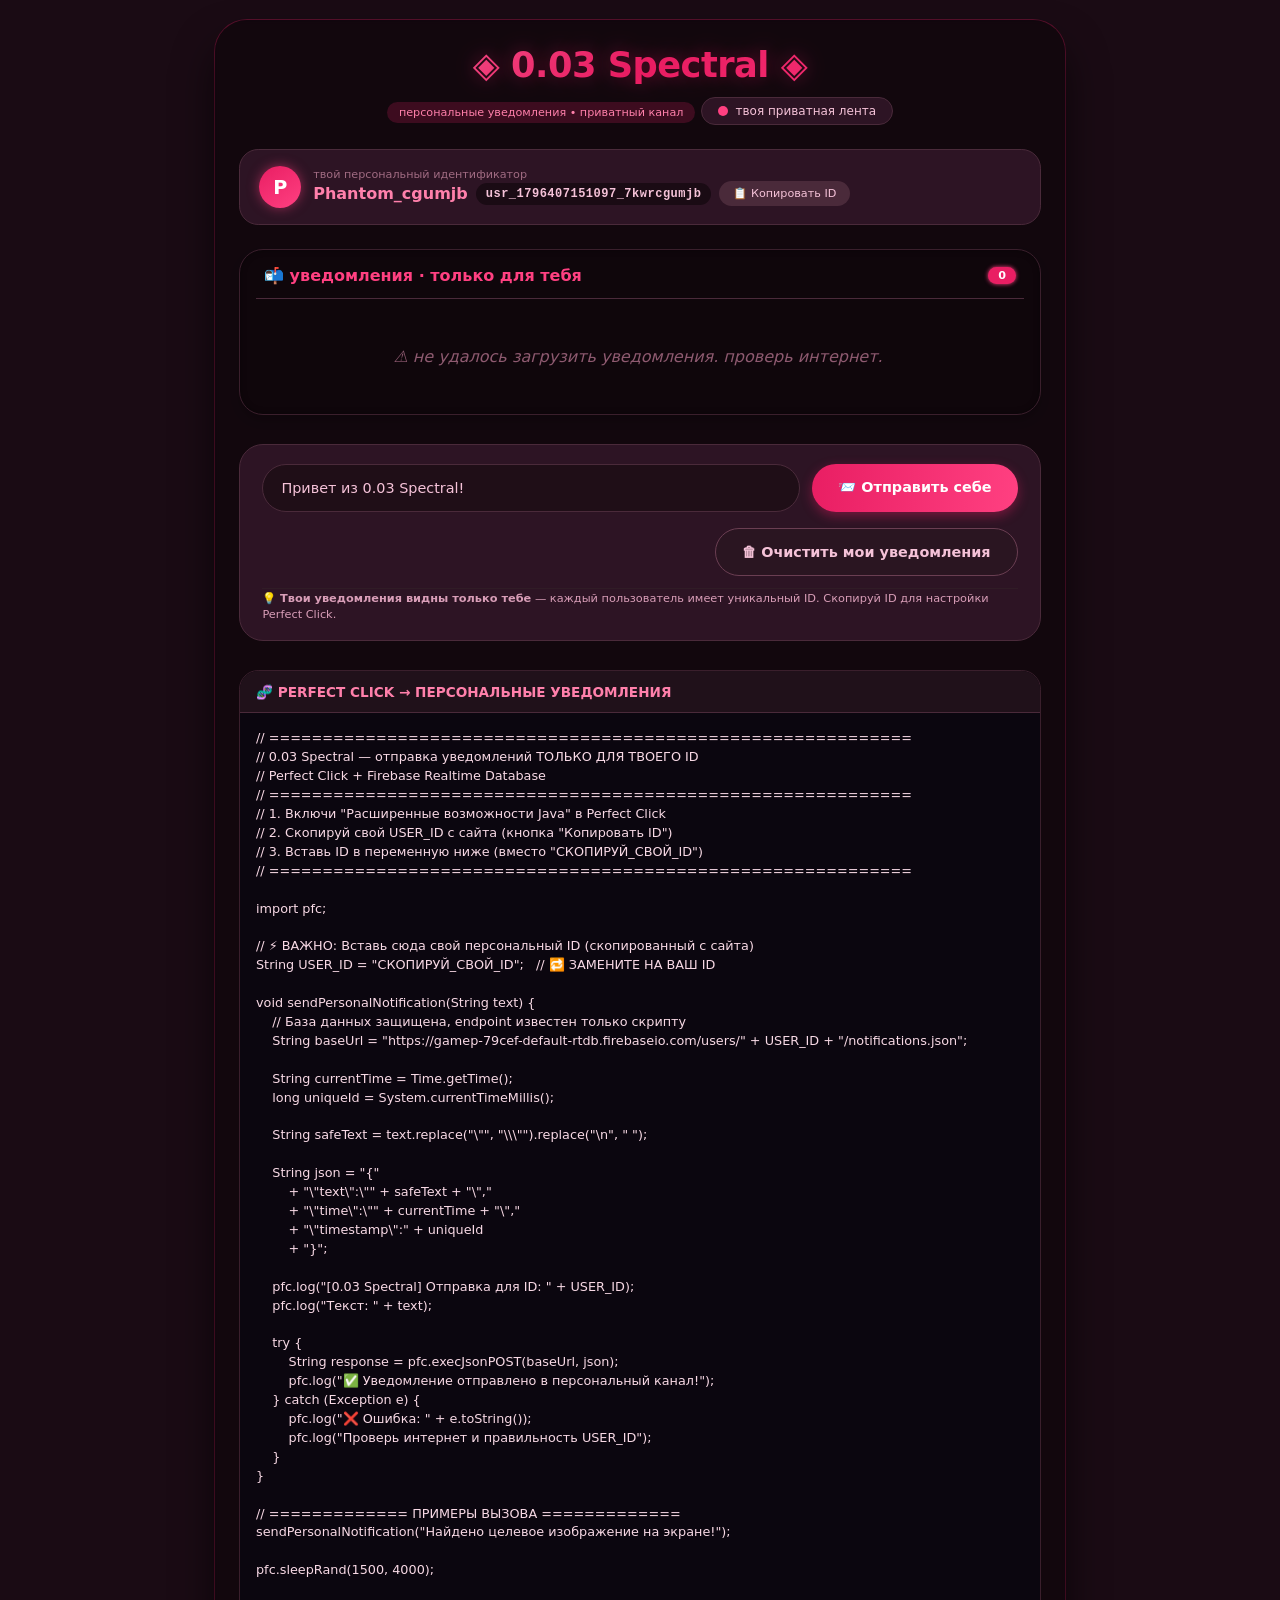
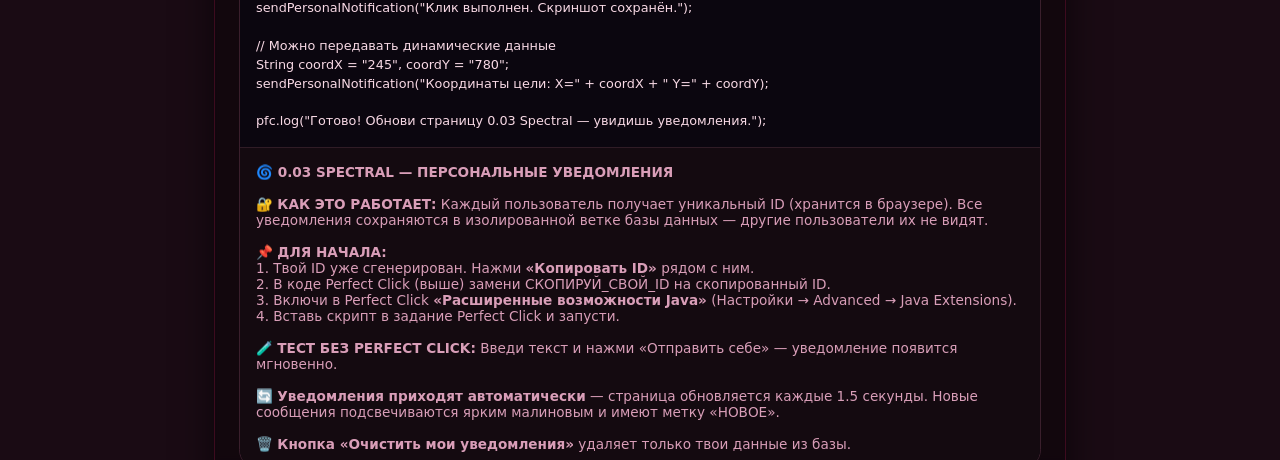
<file: Spectral.html>
<!DOCTYPE html>
<html lang="ru">
<head>
    <meta charset="UTF-8">
    <meta name="viewport" content="width=device-width, initial-scale=1.0, user-scalable=yes">
    <title>0.03 Spectral — Персональные уведомления</title>
    <style>
        * {
            margin: 0;
            padding: 0;
            box-sizing: border-box;
            font-family: system-ui, 'Segoe UI', 'SF Pro Text', -apple-system, 'Roboto', monospace;
        }

        body {
            background: #1a0b14;
            min-height: 100vh;
            padding: 20px;
            display: flex;
            justify-content: center;
            align-items: center;
        }

        .dashboard {
            max-width: 850px;
            width: 100%;
            background: rgba(0, 0, 0, 0.3);
            border-radius: 2rem;
            padding: 1.5rem;
            backdrop-filter: blur(2px);
            box-shadow: 0 25px 40px rgba(0, 0, 0, 0.6), 0 0 0 1px rgba(233, 30, 99, 0.3);
        }

        .glow-header {
            text-align: center;
            margin-bottom: 1.5rem;
        }

        h1 {
            font-size: 2.2rem;
            font-weight: 800;
            background: linear-gradient(135deg, #ff80ab, #e91e63, #ff4081);
            -webkit-background-clip: text;
            background-clip: text;
            color: transparent;
            text-shadow: 0 0 20px rgba(233, 30, 99, 0.4);
            letter-spacing: -0.5px;
        }

        .spectral-badge {
            font-size: 0.7rem;
            background: rgba(233, 30, 99, 0.2);
            display: inline-block;
            padding: 4px 12px;
            border-radius: 40px;
            margin-top: 6px;
            color: #ff80ab;
            font-weight: 500;
        }

        .live-badge {
            display: inline-flex;
            align-items: center;
            gap: 8px;
            background: #2d1424;
            padding: 6px 16px;
            border-radius: 60px;
            margin-top: 12px;
            border: 1px solid #4a2a3a;
            font-size: 0.75rem;
            font-weight: 500;
            color: #f5c2d8;
        }

        .pulse-dot {
            width: 10px;
            height: 10px;
            background-color: #ff4081;
            border-radius: 50%;
            box-shadow: 0 0 0 0 rgba(255, 64, 129, 0.8);
            animation: pulse-ring 1.5s infinite;
        }

        @keyframes pulse-ring {
            0% { box-shadow: 0 0 0 0 rgba(255, 64, 129, 0.7); }
            70% { box-shadow: 0 0 0 8px rgba(255, 64, 129, 0); }
            100% { box-shadow: 0 0 0 0 rgba(255, 64, 129, 0); }
        }

        /* секция пользователя */
        .user-section {
            background: #2d1424;
            border-radius: 1.2rem;
            padding: 1rem 1.2rem;
            margin-bottom: 1.5rem;
            border: 1px solid #4a2a3a;
            display: flex;
            justify-content: space-between;
            align-items: center;
            flex-wrap: wrap;
            gap: 12px;
        }

        .user-info {
            display: flex;
            align-items: center;
            gap: 12px;
            flex-wrap: wrap;
        }

        .user-avatar {
            background: linear-gradient(145deg, #e91e63, #ff4081);
            width: 42px;
            height: 42px;
            border-radius: 60px;
            display: flex;
            align-items: center;
            justify-content: center;
            font-weight: bold;
            font-size: 1.2rem;
            color: white;
            box-shadow: 0 0 12px rgba(255,64,129,0.5);
        }

        .user-details {
            display: flex;
            flex-direction: column;
        }

        .user-label {
            font-size: 0.7rem;
            color: #a06b82;
        }

        .user-name {
            font-weight: bold;
            color: #ff80ab;
            font-size: 1rem;
            display: flex;
            align-items: center;
            gap: 8px;
            flex-wrap: wrap;
        }

        .user-id {
            font-family: monospace;
            background: #1a0b14;
            padding: 4px 10px;
            border-radius: 30px;
            font-size: 0.75rem;
            color: #f5c2d8;
            letter-spacing: 0.5px;
        }

        .copy-id-btn {
            background: #4a2a3a;
            border: none;
            padding: 6px 14px;
            border-radius: 60px;
            color: #f5c2d8;
            font-size: 0.7rem;
            cursor: pointer;
            transition: 0.2s;
            font-weight: 500;
        }

        .copy-id-btn:hover {
            background: #e91e63;
            color: white;
        }

        /* панель уведомлений */
        .notifications-panel {
            background: #0f060b;
            border-radius: 1.5rem;
            padding: 1rem;
            margin-bottom: 1.8rem;
            border: 1px solid #3a1f2c;
            box-shadow: inset 0 0 6px rgba(0, 0, 0, 0.4), 0 6px 12px rgba(0, 0, 0, 0.2);
        }

        .panel-header {
            display: flex;
            justify-content: space-between;
            align-items: center;
            padding: 0 0.5rem 0.8rem 0.5rem;
            border-bottom: 1px solid #4a2a3a;
            margin-bottom: 1rem;
        }

        .panel-header span:first-child {
            font-weight: 700;
            color: #ff4081;
            font-size: 1rem;
        }

        .new-counter {
            background: #e91e63;
            color: white;
            font-size: 0.7rem;
            font-weight: bold;
            padding: 2px 10px;
            border-radius: 40px;
            box-shadow: 0 0 4px #ff4081;
        }

        .notif-list {
            max-height: 380px;
            overflow-y: auto;
            display: flex;
            flex-direction: column;
            gap: 10px;
            padding-right: 4px;
        }

        .notif-item {
            background: #2d1424;
            padding: 0.9rem 1rem;
            border-radius: 1rem;
            transition: all 0.2s ease;
            border-left: 4px solid #8e5a70;
            box-shadow: 0 1px 3px rgba(0, 0, 0, 0.2);
        }

        .notif-item.new {
            background: #401a2c;
            border-left: 4px solid #ff4081;
            box-shadow: 0 0 10px rgba(255, 64, 129, 0.3);
            animation: fadeSlide 0.3s ease;
        }

        @keyframes fadeSlide {
            from { opacity: 0; transform: translateX(-12px); }
            to { opacity: 1; transform: translateX(0); }
        }

        .notif-text {
            font-size: 1rem;
            color: #f5c2d8;
            font-weight: 500;
            word-break: break-word;
            margin-bottom: 8px;
        }

        .notif-time {
            font-size: 0.7rem;
            color: #a06b82;
            display: flex;
            align-items: center;
            justify-content: space-between;
        }

        .new-tag {
            background: #e91e63;
            border-radius: 30px;
            padding: 2px 10px;
            font-size: 0.6rem;
            font-weight: bold;
            color: white;
        }

        .empty-state {
            text-align: center;
            padding: 2rem;
            color: #8e5a70;
            font-style: italic;
        }

        /* блок управления */
        .action-card {
            background: #2d1424;
            border-radius: 1.5rem;
            padding: 1.2rem 1.4rem;
            margin-bottom: 1.5rem;
            border: 1px solid #4a2a3a;
        }

        .input-group {
            display: flex;
            gap: 12px;
            flex-wrap: wrap;
            margin-bottom: 1rem;
        }

        .input-group input {
            flex: 1;
            background: #1f0e17;
            border: 1px solid #4a2a3a;
            padding: 12px 18px;
            border-radius: 60px;
            font-size: 0.9rem;
            color: #f5c2d8;
            outline: none;
            transition: 0.2s;
        }

        .input-group input:focus {
            border-color: #ff4081;
            box-shadow: 0 0 0 2px rgba(255, 64, 129, 0.3);
        }

        .btn {
            border: none;
            padding: 0 26px;
            border-radius: 60px;
            font-weight: 600;
            cursor: pointer;
            transition: 0.2s;
            background: #4a2a3a;
            color: #f5c2d8;
            font-size: 0.9rem;
            height: 48px;
        }

        .btn-primary {
            background: linear-gradient(95deg, #e91e63, #ff4081);
            color: white;
            box-shadow: 0 4px 12px rgba(233, 30, 99, 0.4);
        }

        .btn-primary:hover {
            transform: scale(1.02);
            filter: brightness(1.05);
            box-shadow: 0 0 16px #ff4081;
        }

        .btn-secondary {
            background: #2a1521;
            border: 1px solid #6a3e52;
        }

        .btn-secondary:hover {
            background: #4a2a3a;
            border-color: #ff4081;
            color: #ffb6d0;
        }

        .flex-btns {
            display: flex;
            gap: 12px;
            justify-content: flex-end;
        }

        /* код и инструкция (без ссылки на базу) */
        .code-block {
            margin-top: 1.8rem;
            background: #0b060f;
            border-radius: 1.2rem;
            border: 1px solid #3a1f2c;
            overflow: hidden;
        }

        .code-header {
            background: #20111a;
            padding: 0.8rem 1rem;
            font-weight: bold;
            color: #ff80ab;
            border-bottom: 1px solid #4a2a3a;
            font-size: 0.85rem;
        }

        pre {
            background: #0b060f;
            padding: 1rem;
            overflow-x: auto;
            color: #f8d9e5;
            font-family: 'Fira Code', 'Cascadia Code', monospace;
            font-size: 0.8rem;
            line-height: 1.4;
            white-space: pre-wrap;
            word-break: break-word;
        }

        .instruction-text {
            padding: 1rem;
            background: #140a10;
            color: #d99eb8;
            font-size: 0.85rem;
            border-top: 1px solid #301c26;
        }

        .toast-msg {
            position: fixed;
            bottom: 30px;
            left: 50%;
            transform: translateX(-50%);
            background: #e91e63;
            color: white;
            padding: 8px 20px;
            border-radius: 60px;
            font-size: 0.8rem;
            z-index: 1000;
            opacity: 0;
            transition: opacity 0.3s;
            pointer-events: none;
        }

        @media (max-width: 550px) {
            body { padding: 12px; }
            .dashboard { padding: 1rem; }
            .btn { padding: 0 16px; height: 44px; }
            h1 { font-size: 1.6rem; }
            .user-section { flex-direction: column; align-items: flex-start; }
        }
    </style>
</head>
<body>

<div class="dashboard">
    <div class="glow-header">
        <h1>◈ 0.03 Spectral ◈</h1>
        <div class="spectral-badge">персональные уведомления • приватный канал</div>
        <div class="live-badge">
            <div class="pulse-dot" id="livePulse"></div>
            <span>твоя приватная лента</span>
        </div>
    </div>

    <!-- Блок пользователя: уникальный ID + кнопка копирования (без смены ID) -->
    <div class="user-section">
        <div class="user-info">
            <div class="user-avatar" id="userAvatar">👤</div>
            <div class="user-details">
                <span class="user-label">твой персональный идентификатор</span>
                <div class="user-name">
                    <span id="displayName">Spectral_User</span>
                    <span class="user-id" id="userIdHash"></span>
                    <button class="copy-id-btn" id="copyIdBtn">📋 Копировать ID</button>
                </div>
            </div>
        </div>
    </div>

    <div class="notifications-panel">
        <div class="panel-header">
            <span>📬 уведомления · только для тебя</span>
            <span class="new-counter" id="newCountBadge">0</span>
        </div>
        <div id="notificationsList" class="notif-list">
            <div class="empty-state">✨ загрузка твоих уведомлений...</div>
        </div>
    </div>

    <div class="action-card">
        <div class="input-group">
            <input type="text" id="testMessageInput" placeholder="Текст уведомления (только для твоего ID)..." value="Привет из 0.03 Spectral!">
            <button class="btn btn-primary" id="sendTestBtn">📨 Отправить себе</button>
        </div>
        <div class="flex-btns">
            <button class="btn btn-secondary" id="clearAllBtn">🗑 Очистить мои уведомления</button>
        </div>
        <div class="instruction-text" style="margin-top: 12px; background: none; padding: 0;">
            <small>💡 <strong>Твои уведомления видны только тебе</strong> — каждый пользователь имеет уникальный ID. Скопируй ID для настройки Perfect Click.</small>
        </div>
    </div>

    <!-- Блок с кодом для Perfect Click (без публичной ссылки на базу) -->
    <div class="code-block">
        <div class="code-header">
            🧬 PERFECT CLICK → ПЕРСОНАЛЬНЫЕ УВЕДОМЛЕНИЯ
        </div>
        <pre id="perfectClickScript"><code>// ============================================================
// 0.03 Spectral — отправка уведомлений ТОЛЬКО ДЛЯ ТВОЕГО ID
// Perfect Click + Firebase Realtime Database
// ============================================================
// 1. Включи "Расширенные возможности Java" в Perfect Click
// 2. Скопируй свой USER_ID с сайта (кнопка "Копировать ID")
// 3. Вставь ID в переменную ниже (вместо "СКОПИРУЙ_СВОЙ_ID")
// ============================================================

import pfc;

// ⚡ ВАЖНО: Вставь сюда свой персональный ID (скопированный с сайта)
String USER_ID = "СКОПИРУЙ_СВОЙ_ID";   // 🔁 ЗАМЕНИТЕ НА ВАШ ID

void sendPersonalNotification(String text) {
    // База данных защищена, endpoint известен только скрипту
    String baseUrl = "https://gamep-79cef-default-rtdb.firebaseio.com/users/" + USER_ID + "/notifications.json";
    
    String currentTime = Time.getTime();
    long uniqueId = System.currentTimeMillis();
    
    String safeText = text.replace("\"", "\\\"").replace("\n", " ");
    
    String json = "{"
        + "\"text\":\"" + safeText + "\","
        + "\"time\":\"" + currentTime + "\","
        + "\"timestamp\":" + uniqueId
        + "}";
    
    pfc.log("[0.03 Spectral] Отправка для ID: " + USER_ID);
    pfc.log("Текст: " + text);
    
    try {
        String response = pfc.execJsonPOST(baseUrl, json);
        pfc.log("✅ Уведомление отправлено в персональный канал!");
    } catch (Exception e) {
        pfc.log("❌ Ошибка: " + e.toString());
        pfc.log("Проверь интернет и правильность USER_ID");
    }
}

// ============= ПРИМЕРЫ ВЫЗОВА =============
sendPersonalNotification("Найдено целевое изображение на экране!");

pfc.sleepRand(1500, 4000);

sendPersonalNotification("Клик выполнен. Скриншот сохранён.");

// Можно передавать динамические данные
String coordX = "245", coordY = "780";
sendPersonalNotification("Координаты цели: X=" + coordX + " Y=" + coordY);

pfc.log("Готово! Обнови страницу 0.03 Spectral — увидишь уведомления.");</code></pre>
        <div class="instruction-text">
            <strong>🌀 0.03 SPECTRAL — ПЕРСОНАЛЬНЫЕ УВЕДОМЛЕНИЯ</strong><br><br>
            🔐 <strong>КАК ЭТО РАБОТАЕТ:</strong> Каждый пользователь получает уникальный ID (хранится в браузере). Все уведомления сохраняются в изолированной ветке базы данных — другие пользователи их не видят.<br><br>
            📌 <strong>ДЛЯ НАЧАЛА:</strong><br>
            1. Твой ID уже сгенерирован. Нажми <strong>«Копировать ID»</strong> рядом с ним.<br>
            2. В коде Perfect Click (выше) замени <code>СКОПИРУЙ_СВОЙ_ID</code> на скопированный ID.<br>
            3. Включи в Perfect Click <strong>«Расширенные возможности Java»</strong> (Настройки → Advanced → Java Extensions).<br>
            4. Вставь скрипт в задание Perfect Click и запусти.<br><br>
            🧪 <strong>ТЕСТ БЕЗ PERFECT CLICK:</strong> Введи текст и нажми «Отправить себе» — уведомление появится мгновенно.<br><br>
            🔄 <strong>Уведомления приходят автоматически</strong> — страница обновляется каждые 1.5 секунды. Новые сообщения подсвечиваются ярким малиновым и имеют метку «НОВОЕ».<br><br>
            🗑️ <strong>Кнопка «Очистить мои уведомления»</strong> удаляет только твои данные из базы.
        </div>
    </div>
</div>

<div id="toastMsg" class="toast-msg"></div>

<script>
    // --------------------------------------------------------------
    // 0.03 Spectral — персональные уведомления
    // Firebase: users/{userId}/notifications
    // БЕЗ смены ID, БЕЗ публичной ссылки в интерфейсе
    // --------------------------------------------------------------
    const FIREBASE_BASE = "https://gamep-79cef-default-rtdb.firebaseio.com/";
    
    let currentUserId = "";
    let currentUserDisplay = "";
    let notifications = [];
    let currentFirebaseKeys = new Map();
    let pollingInterval = null;
    
    // DOM элементы
    const notifContainer = document.getElementById('notificationsList');
    const newCountBadge = document.getElementById('newCountBadge');
    const testMessageInput = document.getElementById('testMessageInput');
    const sendTestBtn = document.getElementById('sendTestBtn');
    const clearAllBtn = document.getElementById('clearAllBtn');
    const livePulse = document.getElementById('livePulse');
    const copyIdBtn = document.getElementById('copyIdBtn');
    const displayNameSpan = document.getElementById('displayName');
    const userIdHashSpan = document.getElementById('userIdHash');
    const userAvatarDiv = document.getElementById('userAvatar');
    const toastMsg = document.getElementById('toastMsg');
    
    function showToast(text, isError = false) {
        toastMsg.textContent = text;
        toastMsg.style.backgroundColor = isError ? '#c2185b' : '#e91e63';
        toastMsg.style.opacity = '1';
        setTimeout(() => {
            toastMsg.style.opacity = '0';
        }, 2500);
    }
    
    function generateUserName(id) {
        const prefixes = ["Lyra", "Nova", "Specter", "Echo", "Phantom", "Aura", "Void", "Pixel", "Neon", "Raven", "Luna", "Stellar"];
        const suffix = id.slice(-6);
        const randomPrefix = prefixes[Math.floor(Math.random() * prefixes.length)];
        return `${randomPrefix}_${suffix}`;
    }
    
    // Инициализация ID (фиксированный навсегда для этого браузера)
    function initUser() {
        let storedId = localStorage.getItem("spectral_user_id");
        if (!storedId) {
            storedId = "usr_" + Date.now() + "_" + Math.random().toString(36).substring(2, 12);
            localStorage.setItem("spectral_user_id", storedId);
        }
        currentUserId = storedId;
        
        let userName = localStorage.getItem("spectral_user_name");
        if (!userName) {
            userName = generateUserName(currentUserId);
            localStorage.setItem("spectral_user_name", userName);
        }
        currentUserDisplay = userName;
        displayNameSpan.innerText = currentUserDisplay;
        
        // Показываем полный ID для копирования
        userIdHashSpan.innerText = currentUserId;
        userAvatarDiv.innerText = currentUserDisplay.charAt(0).toUpperCase();
        return currentUserId;
    }
    
    // Копирование ID в буфер обмена
    copyIdBtn.addEventListener('click', async () => {
        try {
            await navigator.clipboard.writeText(currentUserId);
            showToast("✅ ID скопирован! Вставь его в скрипт Perfect Click");
        } catch (err) {
            // fallback
            const textarea = document.createElement('textarea');
            textarea.value = currentUserId;
            document.body.appendChild(textarea);
            textarea.select();
            document.execCommand('copy');
            document.body.removeChild(textarea);
            showToast("✅ ID скопирован! Вставь его в скрипт Perfect Click");
        }
    });
    
    function getUserNotificationsUrl() {
        return `${FIREBASE_BASE}users/${currentUserId}/notifications.json`;
    }
    
    // Загрузка уведомлений с правильным определением новых
    async function fetchNotificationsFromFirebase() {
        if (!currentUserId) return;
        const url = getUserNotificationsUrl();
        try {
            const response = await fetch(url + '?orderBy="$key"');
            if (!response.ok) throw new Error(`HTTP ${response.status}`);
            const data = await response.json();
            
            const newNotifMap = new Map();
            const fetchedNotifs = [];
            
            if (data && typeof data === 'object') {
                for (const [key, value] of Object.entries(data)) {
                    if (value && typeof value === 'object') {
                        const notifObj = {
                            firebaseKey: key,
                            text: value.text || "пустое уведомление",
                            time: value.time || new Date(value.timestamp).toLocaleTimeString(),
                            timestamp: value.timestamp || Date.now(),
                            isNew: false
                        };
                        fetchedNotifs.push(notifObj);
                        newNotifMap.set(key, notifObj);
                    }
                }
            }
            
            // Сортируем по timestamp (новые в конце списка по времени добавления, но для определения новых нужно сравнить ключи)
            // Определяем новые: если ключа не было в прошлой мапе — это новое
            const newNotificationsList = [];
            for (const notif of fetchedNotifs) {
                if (!currentFirebaseKeys.has(notif.firebaseKey)) {
                    notif.isNew = true;
                    newNotificationsList.push(notif);
                } else {
                    notif.isNew = false;
                }
            }
            
            currentFirebaseKeys = newNotifMap;
            notifications = fetchedNotifs;
            
            if (newNotificationsList.length > 0) {
                // Анимация пульса и визуальный эффект
                const header = document.querySelector('h1');
                if (header) {
                    header.style.transform = 'scale(1.02)';
                    setTimeout(() => { if (header) header.style.transform = ''; }, 200);
                }
                livePulse.style.animation = 'none';
                livePulse.offsetHeight;
                livePulse.style.animation = 'pulse-ring 0.6s infinite';
                setTimeout(() => {
                    if (livePulse) livePulse.style.animation = 'pulse-ring 1.5s infinite';
                }, 2000);
                
                // Показываем тост о новом уведомлении
                if (newNotificationsList.length === 1) {
                    showToast(`✨ Новое уведомление: ${newNotificationsList[0].text.substring(0, 40)}`);
                } else {
                    showToast(`✨ ${newNotificationsList.length} новых уведомлений!`);
                }
            }
            
            renderNotifications();
            updateNewCounter();
        } catch (err) {
            console.error("Ошибка загрузки:", err);
            if (notifContainer && notifications.length === 0) {
                notifContainer.innerHTML = `<div class="empty-state">⚠️ не удалось загрузить уведомления. проверь интернет.</div>`;
            }
        }
    }
    
    async function sendNotificationToFirebase(text) {
        if (!text || text.trim() === "") return false;
        const cleanText = text.trim();
        const now = new Date();
        const timeStr = now.toLocaleTimeString('ru-RU', { hour:'2-digit', minute:'2-digit', second:'2-digit' });
        const timestampMs = Date.now();
        
        const payload = {
            text: cleanText,
            time: timeStr,
            timestamp: timestampMs
        };
        
        try {
            const response = await fetch(getUserNotificationsUrl(), {
                method: 'POST',
                headers: { 'Content-Type': 'application/json' },
                body: JSON.stringify(payload)
            });
            if (!response.ok) throw new Error(`HTTP ${response.status}`);
            // После отправки сразу обновляем, чтобы увидеть своё уведомление
            await fetchNotificationsFromFirebase();
            showToast("📨 Уведомление отправлено!");
            return true;
        } catch (err) {
            console.error("Ошибка отправки:", err);
            showToast("❌ Не удалось отправить", true);
            return false;
        }
    }
    
    async function clearMyNotifications() {
        const confirmClear = confirm("⚠️ Удалить ВСЕ твои уведомления? Это действие необратимо.");
        if (!confirmClear) return;
        try {
            const deleteUrl = `${FIREBASE_BASE}users/${currentUserId}/notifications.json`;
            const response = await fetch(deleteUrl, { method: 'DELETE' });
            if (!response.ok) throw new Error("ошибка удаления");
            notifications = [];
            currentFirebaseKeys.clear();
            renderNotifications();
            updateNewCounter();
            await fetchNotificationsFromFirebase();
            showToast("🗑 Все твои уведомления удалены");
        } catch (err) {
            console.error("Очистка не удалась:", err);
            showToast("❌ Не удалось очистить", true);
        }
    }
    
    function updateNewCounter() {
        const newCount = notifications.filter(n => n.isNew === true).length;
        newCountBadge.innerText = newCount;
    }
    
    function escapeHtml(str) {
        if (!str) return "";
        return str.replace(/[&<>]/g, function(m) {
            if (m === '&') return '&amp;';
            if (m === '<') return '&lt;';
            if (m === '>') return '&gt;';
            return m;
        });
    }
    
    function renderNotifications() {
        if (!notifContainer) return;
        if (!notifications.length) {
            notifContainer.innerHTML = `<div class="empty-state">📭 у тебя пока нет уведомлений. отправь тестовое или используй Perfect Click.</div>`;
            return;
        }
        // Сортировка: новые сверху (по timestamp убыванию)
        const sorted = [...notifications].sort((a, b) => (b.timestamp || 0) - (a.timestamp || 0));
        const fragment = document.createDocumentFragment();
        sorted.forEach(notif => {
            const div = document.createElement('div');
            div.className = `notif-item ${notif.isNew ? 'new' : ''}`;
            div.innerHTML = `
                <div class="notif-text">${escapeHtml(notif.text)}</div>
                <div class="notif-time">
                    <span>🕒 ${escapeHtml(notif.time)}</span>
                    ${notif.isNew ? '<span class="new-tag">НОВОЕ</span>' : ''}
                </div>
            `;
            fragment.appendChild(div);
        });
        notifContainer.innerHTML = '';
        notifContainer.appendChild(fragment);
        if (notifContainer.firstChild) notifContainer.scrollTop = 0;
    }
    
    function startRealtimeSync() {
        if (pollingInterval) clearInterval(pollingInterval);
        fetchNotificationsFromFirebase();
        pollingInterval = setInterval(() => {
            if (currentUserId) fetchNotificationsFromFirebase();
        }, 1500); // обновление каждые 1.5 секунды
    }
    
    // Обработчики
    sendTestBtn.addEventListener('click', async () => {
        let msg = testMessageInput.value.trim();
        if (!msg) msg = "тестовое уведомление (0.03 Spectral)";
        await sendNotificationToFirebase(msg);
        testMessageInput.value = "";
        testMessageInput.placeholder = "отправлено!";
        setTimeout(() => { 
            testMessageInput.placeholder = "Текст уведомления (только для твоего ID)..."; 
        }, 1500);
    });
    
    clearAllBtn.addEventListener('click', clearMyNotifications);
    
    // Инициализация
    initUser();
    startRealtimeSync();
</script>
</body>
</html>
</file>
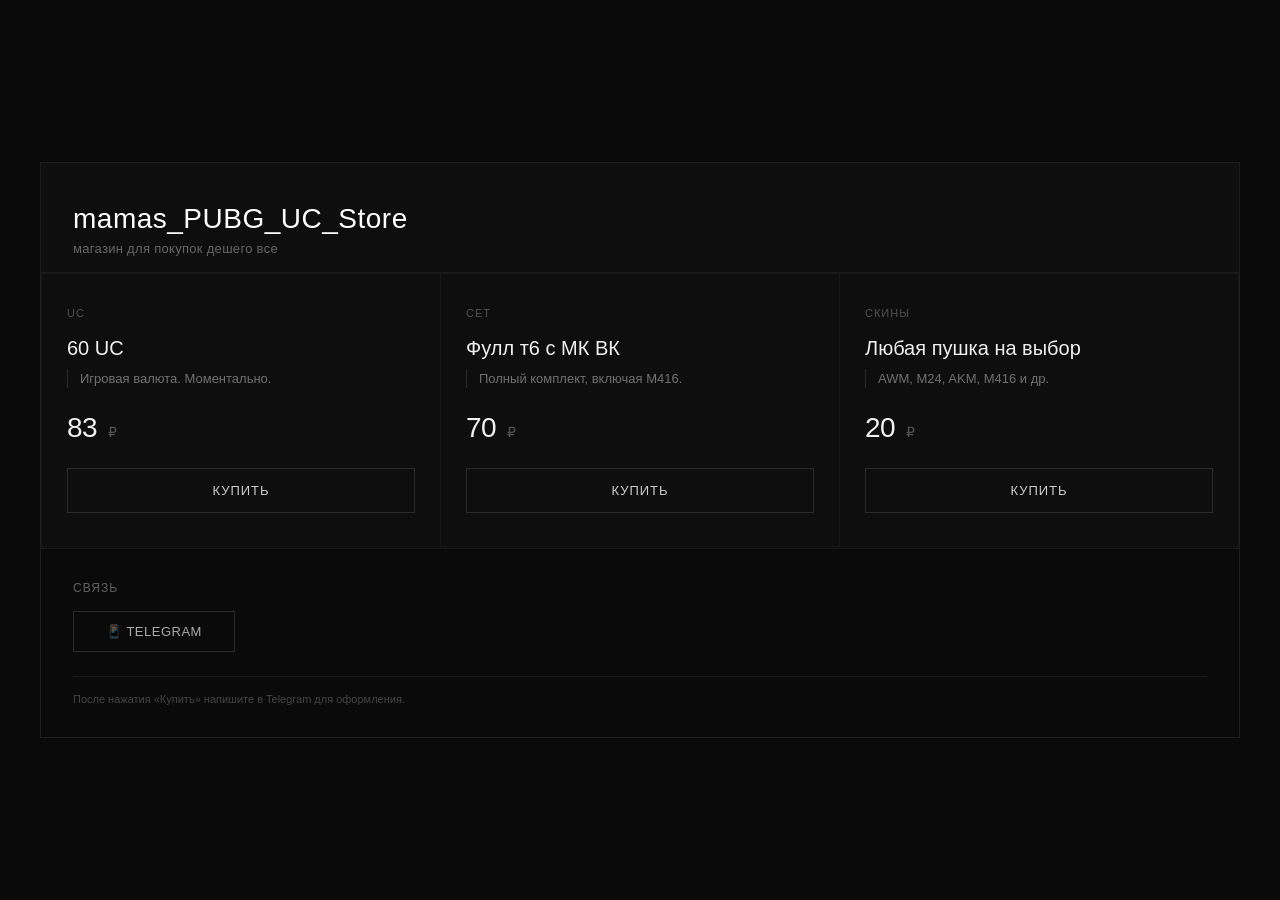
<file: UC_SHOP.html>
<!DOCTYPE html>
<html lang="ru">
<head>
    <meta charset="UTF-8">
    <meta name="viewport" content="width=device-width, initial-scale=1.0">
    <title>mamas_PUBG_UC_Store</title>
    <style>
        /* Абсолютный минимум. Ничего лишнего. */
        * {
            margin: 0;
            padding: 0;
            box-sizing: border-box;
            font-family: 'Inter', -apple-system, BlinkMacSystemFont, 'Segoe UI', Roboto, sans-serif;
        }

        body {
            background: #0a0a0a;
            min-height: 100vh;
            display: flex;
            justify-content: center;
            align-items: center;
            padding: 16px;
            color: #e5e5e5;
        }

        .market {
            max-width: 1200px;
            width: 100%;
            background: #0e0e0e;
            border: 1px solid #1e1e1e;
        }

        /* Хедер с названием магазина */
        .header {
            padding: 40px 32px 16px 32px;
            border-bottom: 1px solid #1a1a1a;
        }

        .header h1 {
            font-size: 28px;
            font-weight: 400;
            letter-spacing: 0.5px;
            color: #ffffff;
            margin-bottom: 6px;
            word-break: break-word;
        }

        .header .description {
            font-size: 13px;
            font-weight: 300;
            color: #666;
            letter-spacing: 0.3px;
        }

        /* Сетка товаров */
        .grid {
            display: grid;
            grid-template-columns: repeat(auto-fit, minmax(280px, 1fr));
            gap: 1px;
            background: #181818;
            padding: 1px;
        }

        /* Карточка товара */
        .card {
            background: #0e0e0e;
            padding: 32px 24px;
            transition: background 0.15s;
            border: 1px solid transparent;
        }

        .card:hover {
            background: #121212;
            border-color: #2a2a2a;
        }

        .card-category {
            font-size: 11px;
            text-transform: uppercase;
            color: #505050;
            letter-spacing: 1px;
            margin-bottom: 16px;
            font-weight: 400;
        }

        .card-title {
            font-size: 20px;
            font-weight: 500;
            color: #f0f0f0;
            margin-bottom: 8px;
            line-height: 1.3;
        }

        .card-desc {
            font-size: 13px;
            color: #707070;
            margin-bottom: 24px;
            font-weight: 300;
            line-height: 1.5;
            border-left: 1px solid #2a2a2a;
            padding-left: 12px;
        }

        .price {
            font-size: 28px;
            font-weight: 300;
            color: #f0f0f0;
            margin-bottom: 24px;
            letter-spacing: -0.5px;
        }

        .price small {
            font-size: 14px;
            font-weight: 300;
            color: #555;
            margin-left: 4px;
        }

        .btn {
            width: 100%;
            background: transparent;
            border: 1px solid #2a2a2a;
            color: #ccc;
            padding: 14px 0;
            font-size: 13px;
            font-weight: 400;
            text-transform: uppercase;
            letter-spacing: 1px;
            cursor: pointer;
            transition: all 0.15s;
            border-radius: 0;
        }

        .btn:hover {
            background: #1a1a1a;
            border-color: #555;
            color: #fff;
        }

        /* Футер с только Telegram */
        .footer {
            margin-top: 1px;
            background: #0a0a0a;
            padding: 32px;
            border-top: 1px solid #181818;
        }

        .contact-title {
            font-size: 12px;
            text-transform: uppercase;
            color: #606060;
            letter-spacing: 1px;
            margin-bottom: 16px;
            font-weight: 400;
        }

        /* Только Telegram */
        .telegram-link {
            display: inline-flex;
            align-items: center;
            background: transparent;
            border: 1px solid #2a2a2a;
            padding: 12px 32px;
            color: #aaa;
            text-decoration: none;
            font-size: 13px;
            letter-spacing: 0.5px;
            transition: 0.15s;
            cursor: pointer;
            text-transform: uppercase;
        }

        .telegram-link:hover {
            border-color: #777;
            color: #fff;
            background: #121212;
        }

        /* Простая строка */
        .notice {
            margin-top: 24px;
            font-size: 11px;
            color: #444;
            border-top: 1px solid #181818;
            padding-top: 16px;
        }

        @media (max-width: 600px) {
            .header, .footer {
                padding-left: 16px;
                padding-right: 16px;
            }
            .card {
                padding: 24px 16px;
            }
        }
    </style>
</head>
<body>
    <div class="market">
        <!-- Хедер с названием магазина и описанием -->
        <div class="header">
            <h1>mamas_PUBG_UC_Store</h1>
            <div class="description">магазин для покупок дешего все</div>
        </div>

        <!-- Товары (3 штуки) -->
        <div class="grid">
            <!-- 60 UC -->
            <div class="card">
                <div class="card-category">UC</div>
                <div class="card-title">60 UC</div>
                <div class="card-desc">Игровая валюта. Моментально.</div>
                <div class="price">83 <small>₽</small></div>
                <button class="btn" onclick="handleOrder('60 UC')">Купить</button>
            </div>

            <!-- Фулл т6 с МК ВК -->
            <div class="card">
                <div class="card-category">СЕТ</div>
                <div class="card-title">Фулл т6 с МК ВК</div>
                <div class="card-desc">Полный комплект, включая M416.</div>
                <div class="price">70 <small>₽</small></div>
                <button class="btn" onclick="handleOrder('Фулл т6 с МК ВК')">Купить</button>
            </div>

            <!-- Любая пушка на выбор -->
            <div class="card">
                <div class="card-category">СКИНЫ</div>
                <div class="card-title">Любая пушка на выбор</div>
                <div class="card-desc">AWM, M24, AKM, M416 и др.</div>
                <div class="price">20 <small>₽</small></div>
                <button class="btn" onclick="handleOrder('Любая пушка')">Купить</button>
            </div>
        </div>

        <!-- Футер с Telegram -->
        <div class="footer">
            <div class="contact-title">СВЯЗЬ</div>
            <!-- ВСТАВЬТЕ СВОЙ TELEGRAM -->
            <a class="telegram-link" onclick="showTelegram()">📱 Telegram</a>
            <div class="notice">
                После нажатия «Купить» напишите в Telegram для оформления.
            </div>
        </div>
    </div>

    <script>
        function handleOrder(item) {
            alert(`Товар: ${item}\nДля покупки напишите в Telegram.`);
        }

        function showTelegram() {
            alert('Telegram: @mamas_PUBG_UC_Store'); // ЗАМЕНИТЕ НА СВОЙ ТЕЛЕГРАМ
        }
    </script>
</body>
</html>
</file>
